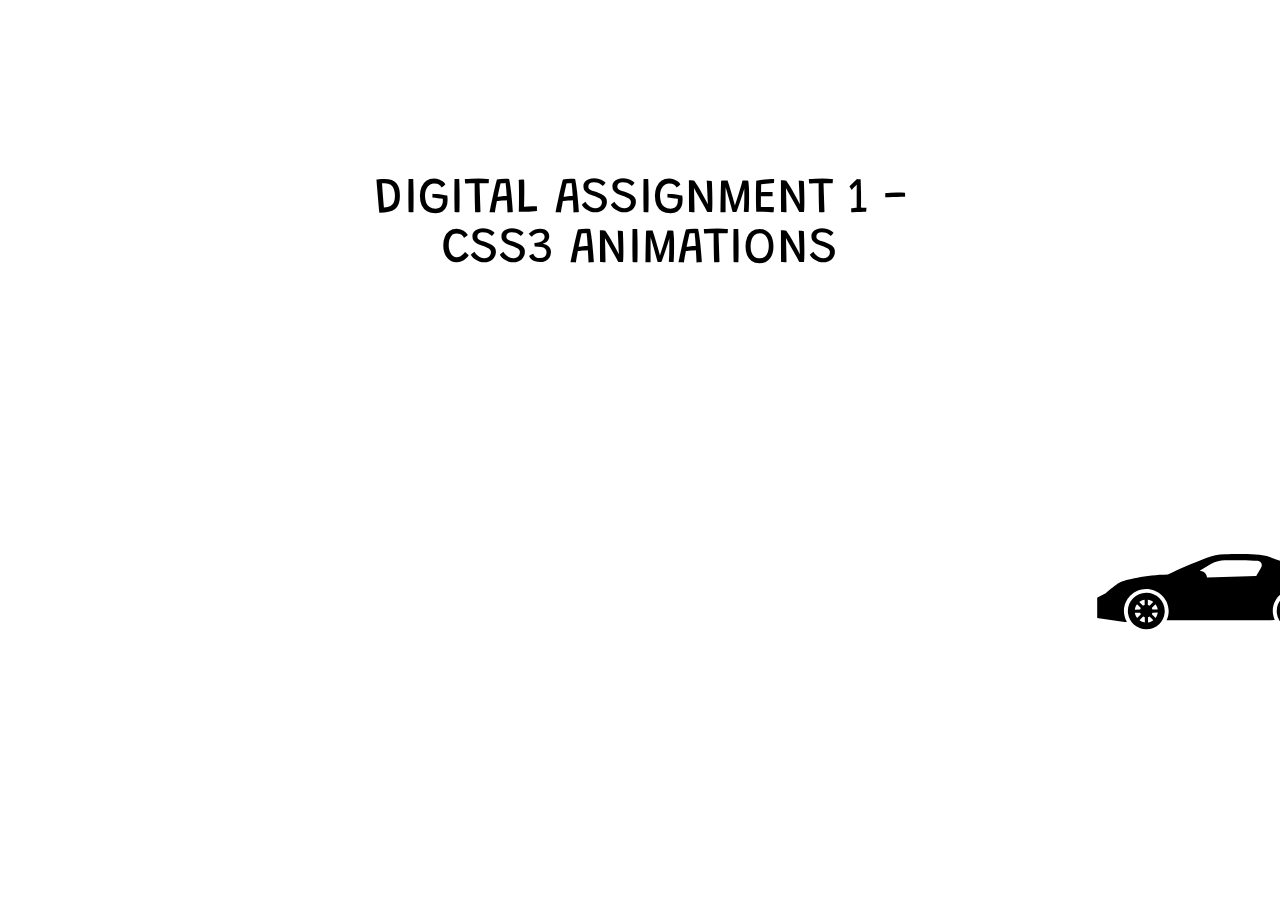
<file: Intro/intro.html>
<html lang="en">
<head>
    <meta charset="UTF-8">
    <meta name="viewport" content="width=device-width, initial-scale=1.0">
    <title>18BCE0715 - Digital Assignment</title>
    <link rel="stylesheet" href="intro.css">
    <link href="https://fonts.googleapis.com/css2?family=Grandstander:wght@100;700&family=Long+Cang&display=swap" rel="stylesheet">

</head>
<body>
        <div id="welcome">
            <p>DIGITAL ASSIGNMENT 1 - CSS3 ANIMATIONS</p>
        </div>
        <div id="author">
            <p>by SANJIT C K S</p>
        </div>
        <div id="car-div">
            <svg id="car" width="513" height="430" viewBox="0 0 513 430" fill="none" xmlns="http://www.w3.org/2000/svg">
                <g id="car1" clip-path="url(#clip0)">
                <g id="car-main">
                <g id="Group">
                <path id="left-wheel" d="M105.21 199.677C83.3193 199.889 65.7532 217.577 65.9615 239.209C65.978 240.899 66.1205 242.518 66.3507 244.137C68.9924 263.429 85.7637 278.198 105.966 277.998C126.722 277.808 143.559 261.896 145.088 241.819C145.17 240.709 145.242 239.599 145.231 238.478C145.022 216.835 127.106 199.472 105.21 199.677ZM101.932 214.582L102.036 225.847C100.787 226.183 99.6357 226.671 98.545 227.326L90.4005 219.424C93.6945 216.895 97.6132 215.205 101.932 214.582ZM85.5993 224.271L93.7547 232.184C93.1464 233.262 92.6586 234.416 92.3571 235.634L80.9625 235.759C81.5106 231.475 83.122 227.57 85.5993 224.271ZM80.979 242.529L92.4613 242.42C92.8011 243.628 93.2834 244.76 93.9301 245.805L85.9007 253.881C83.3796 250.653 81.6312 246.769 80.979 242.529ZM90.8499 258.603L98.8355 250.561C99.8933 251.146 101.066 251.601 102.288 251.904L102.393 263.202C98.101 262.655 94.1713 261.019 90.8499 258.603ZM130.164 235.293L118.764 235.401C118.44 234.172 117.942 233.029 117.289 231.962L125.302 223.892C127.84 227.147 129.528 231.02 130.164 235.293ZM108.789 214.517C113.124 215.07 117.076 216.684 120.408 219.143L112.417 227.18C111.332 226.557 110.153 226.08 108.893 225.761L108.789 214.517ZM109.26 263.131L109.15 251.833C110.373 251.514 111.518 251.048 112.576 250.414L120.704 258.316C117.437 260.808 113.54 262.514 109.26 263.131ZM125.576 253.529L117.383 245.583C117.985 244.527 118.506 243.395 118.824 242.16L130.202 242.052C129.643 246.314 128.065 250.257 125.576 253.529Z" fill="black"/>
                <path id="right-wheel" d="M425.224 199.677C403.333 199.889 385.767 217.577 385.975 239.209C385.992 240.899 386.134 242.518 386.365 244.137C389.001 263.429 405.778 278.198 425.98 277.998C446.73 277.808 463.573 261.896 465.102 241.819C465.19 240.709 465.256 239.599 465.245 238.478C465.036 216.835 447.119 199.472 425.224 199.677ZM421.935 214.582L422.045 225.847C420.79 226.183 419.644 226.671 418.553 227.326L410.409 219.424C413.697 216.895 417.611 215.205 421.935 214.582ZM405.613 224.271L413.769 232.184C413.155 233.262 412.673 234.416 412.366 235.634L400.976 235.759C401.525 231.475 403.136 227.57 405.613 224.271ZM400.993 242.529L412.475 242.42C412.815 243.628 413.292 244.76 413.944 245.805L405.915 253.881C403.394 250.653 401.634 246.769 400.993 242.529ZM410.864 258.603L418.849 250.561C419.902 251.146 421.08 251.601 422.297 251.904L422.406 263.202C418.115 262.655 414.174 261.019 410.864 258.603ZM450.178 235.293L438.778 235.401C438.454 234.172 437.956 233.029 437.303 231.962L445.316 223.892C447.854 227.147 449.542 231.02 450.178 235.293ZM428.792 214.517C433.121 215.07 437.084 216.684 440.411 219.143L432.42 227.18C431.34 226.557 430.156 226.08 428.896 225.761L428.792 214.517ZM429.263 263.131L429.153 251.833C430.376 251.514 431.521 251.048 432.579 250.414L440.707 258.316C437.451 260.808 433.554 262.514 429.263 263.131ZM445.59 253.529L437.397 245.583C437.999 244.527 438.52 243.395 438.838 242.16L450.216 242.052C449.657 246.314 448.079 250.257 445.59 253.529Z" fill="black"/>
                <path id="car-body" d="M530.263 157.72C529.622 156.929 528.647 156.458 527.616 156.458H492.605C491.218 156.458 489.974 157.303 489.47 158.586L487.239 164.246C487.239 164.246 388.453 128.658 366.42 121.086C349.336 115.215 302.19 115.649 274.474 116.488C260.816 116.905 247.152 119.683 234.458 124.699C211.126 133.911 172.07 149.764 151.977 160.357C104.212 161.354 59.4777 172.083 49.5629 176.817C39.6536 181.556 18.2456 200.506 18.2456 200.506L-7.64582 213.987C-11.1755 215.828 -13.2637 219.554 -12.9732 223.497L-11.4221 244.164C-11.0768 248.79 -7.54169 252.543 -2.9104 253.242L58.7652 262.432L63.8405 262.227C60.8863 257.109 58.842 251.378 58.0034 245.248C57.7074 243.173 57.554 241.213 57.532 239.29C57.2799 213.104 78.6332 191.591 105.138 191.337C131.863 191.337 153.419 212.443 153.666 238.391C153.677 239.75 153.6 241.088 153.507 242.431C153.063 248.21 151.523 253.702 149.144 258.733L381.805 258.257C379.947 254.2 378.642 249.835 378.017 245.253C377.721 243.179 377.562 241.218 377.546 239.295C377.294 213.109 398.647 191.597 425.152 191.342C451.871 191.342 473.438 212.448 473.679 238.396C473.69 239.756 473.614 241.093 473.515 242.437C473.285 245.486 472.753 248.47 471.953 251.351L474.118 251.183L515.969 238.775C519.795 237.644 522.574 234.378 523.056 230.467L526.794 199.645C527.265 195.762 526.454 191.846 524.481 188.456L517.46 176.378L528.307 168.238C528.932 167.767 529.37 167.1 529.562 166.342L530.932 160.58C531.129 159.561 530.894 158.516 530.263 157.72ZM342.08 163.401L236.004 166.483C236.004 166.483 235.987 153.555 220.307 151.946L245.316 137.307C254.354 132.01 264.564 129.313 275.071 129.394C294.205 129.541 325.911 129.893 344.628 130.683C347.95 130.819 350.975 132.649 352.619 135.514C354.263 138.379 354.296 141.884 352.701 144.776C347.467 154.297 342.08 163.401 342.08 163.401Z" fill="black"/>
                </g>
                </g>
                </g>
                <defs>
                <clipPath id="clip0">
                <rect width="513" height="430" fill="white"/>
                </clipPath>
                </defs>
                </svg>
                
                
        </div>
</body>
</html>
</file>
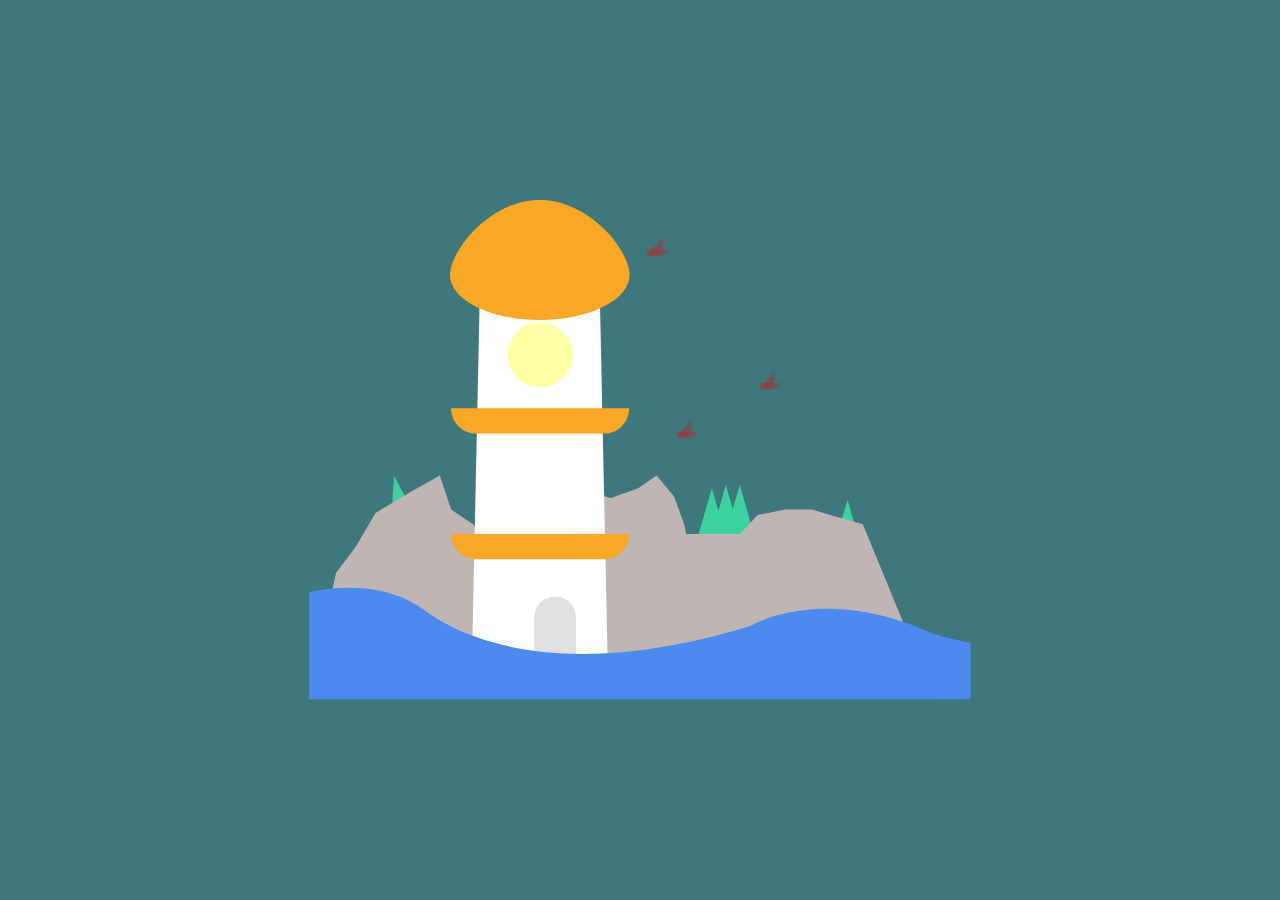
<file: lighthouseX/lighthouse-here-boom-boom.html>
<html lang="en">

<head>
    <meta charset="UTF-8">
    <meta name="viewport" content="width=device-width, initial-scale=1.0">
    <title>Flash!!!!</title>
    <link rel="stylesheet" href="light-house.css">
</head>

<body>
    <div id="light-house-div">
        <svg id="lighthouse" width="937" height="708" viewBox="0 0 937 708" fill="none"
            xmlns="http://www.w3.org/2000/svg">
            <g id="lighthouse1" clip-path="url(#clip0)">
                <g id="middle-trees">
                  x  <path id="Vector"
                        d="M570.22 408.02L580.26 442.79L590.3 477.56H570.22H550.14L560.18 442.79L570.22 408.02Z"
                        fill="#3AD29F" />
                    <path id="Vector_2"
                        d="M589.99 403.31L600.02 438.08L610.06 472.86H589.99H569.91L579.95 438.08L589.99 403.31Z"
                        fill="#3AD29F" />
                    <path id="Vector_3"
                        d="M609.75 403.31L619.79 438.08L629.83 472.86H609.75H589.67L599.71 438.08L609.75 403.31Z"
                        fill="#3AD29F" />
                </g>
                <path id="right-tree"
                    d="M762.4 424.54L772.44 459.31L782.48 494.09H762.4H742.32L752.36 459.31L762.4 424.54Z"
                    fill="#3AD29F" />
                <path id="left-tree"
                    d="M120.25 390.33L137.44 422.18L154.63 454.03L135.02 458.29L115.4 462.56L117.82 426.44L120.25 390.33Z"
                    fill="#3AD29F" />
                <path id="mountain"
                    d="M0 707.09L38 528.09L66 491.09L94 443.09L146 412.09L185 390.09L201 438.09L231.74 458.67L251 487.09L281 477.09L319 446.09L348 438.09L389 412.09L427 422.09L466 408.09L492 390.09L517 420.09L531 459.09L534 473.09H570H610L635 446.09L674 438.09H712L738 446.09L784 459.09L886 707.09H0Z"
                    fill="#BFB5B2" />
                <g id="right-crow" class="crow">
                    <path id="Vector_4" opacity="0.3" d="M634.85 259.2H667.79C667.79 259.2 655.38 281.16 634.85 259.2Z"
                        fill="#EA0505" />
                    <path id="Vector_5" opacity="0.3"
                        d="M636.84 268.54L658.44 243.67C658.44 243.67 666.88 267.44 636.84 268.54Z" fill="#EA0505" />
                </g>
                <g id="middle-crow" class="crow">
                    <path id="Vector_6" opacity="0.3" d="M517.2 327.91H550.14C550.14 327.91 537.73 349.87 517.2 327.91Z"
                        fill="#EA0505" />
                    <path id="Vector_7" opacity="0.3"
                        d="M519.19 337.25L540.78 312.38C540.78 312.38 549.23 336.15 519.19 337.25Z" fill="#EA0505" />
                </g>
                <g id="left-crow" class="crow">
                    <path id="Vector_8" opacity="0.3" d="M474.59 70.01H509.92C509.92 70.01 496.61 93.61 474.59 70.01Z"
                        fill="#EA0505" />
                    <path id="Vector_9" opacity="0.3"
                        d="M476.72 80.04L499.89 53.35C499.89 53.35 508.95 78.85 476.72 80.04Z" fill="#EA0505" />
                </g>
                <g id="lighthouse-main">
                    <path id="Vector_10" d="M423.08 672.4H230.13L241.42 143.43H411.78L423.08 672.4Z" fill="white" />
                    <path id="Vector_11"
                        d="M200.95 472.86H453.2C453.2 482.347 449.431 491.445 442.723 498.153C436.015 504.861 426.917 508.63 417.43 508.63H236.72C227.233 508.63 218.135 504.861 211.427 498.153C204.719 491.445 200.95 482.347 200.95 472.86V472.86Z"
                        fill="#F9A826" />
                    <path id="Vector_12"
                        d="M200.95 295H453.2C453.2 304.487 449.431 313.585 442.723 320.293C436.015 327.001 426.917 330.77 417.43 330.77H236.72C227.233 330.77 218.135 327.001 211.427 320.293C204.719 313.585 200.95 304.487 200.95 295V295Z"
                        fill="#F9A826" />
                    <path id="window"
                        d="M327.07 265.32C352.541 265.32 373.19 244.671 373.19 219.2C373.19 193.729 352.541 173.08 327.07 173.08C301.599 173.08 280.95 193.729 280.95 219.2C280.95 244.671 301.599 265.32 327.07 265.32Z"
                        fill="#FFFFA5" />
                    <path id="door"
                        d="M377.9 672.4H318.6V590.98C318.6 583.116 321.724 575.575 327.284 570.014C332.845 564.454 340.386 561.33 348.25 561.33V561.33C356.113 561.333 363.653 564.457 369.213 570.017C374.773 575.577 377.897 583.117 377.9 590.98V672.4Z"
                        fill="#E0E0E0" />
                    <path id="Vector_13"
                        d="M453.67 106.21C453.67 141.4 396.78 169.92 326.6 169.92C256.42 169.92 199.53 141.4 199.53 106.21C199.53 71.02 256.42 0 326.6 0C396.78 0 453.67 71.03 453.67 106.21Z"
                        fill="#F9A826" />
                </g>
                <path id="water" d="M1202.47 707H-216C-216 707 -124.421 575.724 14.3944 552.495C34.4041 549.077 55.2987 548.154 75.8811 549.78C109.364 552.435 139.649 563.388 161.162 579.612C206.663 613.924 346.008 688.692 624.811 603.252C624.811 603.252 724.617 541.001 884.913 614.566C894.843 617.646 905.034 620.389 915.439 622.783C964.619 634.377 1062.99 650.531 1132.93 616.45C1229.7 569.291 1202.47 707 1202.47 707Z" fill="#4D8AF0"/>
            </g>
            <defs>
                <clipPath id="clip0">
                    <rect width="936.51" height="707.22" fill="white" />
                </clipPath>
            </defs>
        </svg>

    </div>

</body>

</html>
</file>
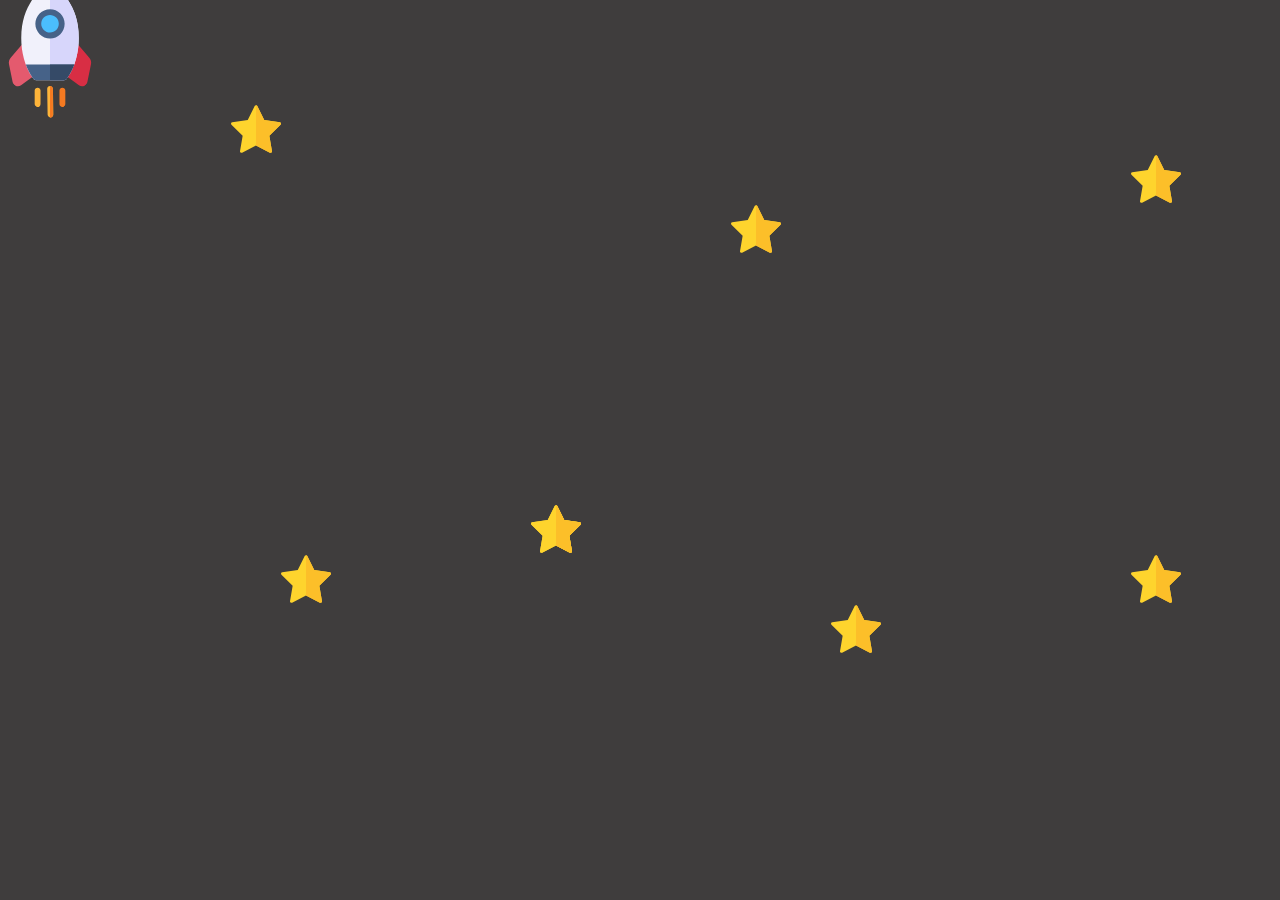
<file: SpaceX/rocket-whoom-whoom.html>
<!DOCTYPE html>
<html lang="en">

<head>
    <meta charset="UTF-8">
    <meta name="viewport" content="width=device-width, initial-scale=1.0">
    <link rel="stylesheet" href="rocket.css">
    <link rel="stylesheet" href="stars.css">
    <title>Whoosh!!!!!</title>
</head>

<body>
    <div id="root">
        <div id="rocket-div">
            <svg id="rocket" viewBox="0 0 512 512" fill="none" xmlns="http://www.w3.org/2000/svg">
                <g id="rocket 1" clip-path="url(#clip0)">
                    <path id="left-wing"
                        d="M221.797 139.527C218.875 134.648 213.444 131.847 207.773 132.278L85.8793 141.694C73.5384 142.648 62.5455 149.116 55.7176 159.442L4.56296 236.813C-0.613999 244.644 -1.43799 254.443 2.35998 263.027C6.15695 271.611 13.9619 277.592 23.2368 279.029L122.076 294.338C122.845 294.457 123.613 294.516 124.375 294.516C129.438 294.515 134.228 291.948 137.011 287.594L221.567 155.312C224.63 150.519 224.718 144.407 221.797 139.527Z"
                        fill="#E45A6E" />
                    <path id="right-wing"
                        d="M372.472 290.203C367.592 287.281 361.479 287.37 356.687 290.433L224.406 374.989C219.397 378.191 216.752 384.049 217.661 389.924L232.969 488.763C234.406 498.039 240.388 505.843 248.973 509.641C252.543 511.22 256.323 511.999 260.085 511.999C265.366 511.999 270.613 510.461 275.186 507.438L352.558 456.282C362.884 449.457 369.353 438.463 370.305 426.121L379.721 304.228C380.16 298.557 377.352 293.126 372.472 290.203Z"
                        fill="#D82E44" />
                    <path id="left-fire"
                        d="M15.304 421.935C19.142 421.935 22.982 420.47 25.91 417.541L74.883 368.568C80.741 362.711 80.741 353.213 74.883 347.355C69.026 341.497 59.529 341.497 53.67 347.355L4.69799 396.328C-1.16001 402.185 -1.16001 411.683 4.69799 417.541C7.62699 420.471 11.465 421.935 15.304 421.935Z"
                        fill="#FDB43A" />
                    <path id="right-fire"
                        d="M164.644 437.118C158.787 431.261 149.289 431.261 143.431 437.118L94.4593 486.09C88.6013 491.947 88.6013 501.445 94.4593 507.303C97.3883 510.232 101.227 511.697 105.065 511.697C108.903 511.697 112.743 510.232 115.671 507.303L164.644 458.33C170.502 452.473 170.502 442.975 164.644 437.118Z"
                        fill="#F57A21" />
                    <g id="middle-fire">
                        <path id="Vector"
                            d="M125.753 386.387C120.092 380.538 110.912 380.538 105.25 386.387L14.2465 480.426C8.5845 486.275 8.5845 495.762 14.2465 501.612C17.0775 504.538 20.7881 506 24.4986 506C28.2092 506 31.9197 504.537 34.7497 501.611L125.753 407.573C131.415 401.723 131.415 392.237 125.753 386.387Z"
                            fill="#FDB43A" />
                        <path id="Vector_2"
                            d="M10.397 501.604C13.326 504.533 17.165 505.997 21.004 505.997C24.843 505.997 28.682 504.532 31.61 501.603L125.764 407.449C131.622 401.592 131.622 392.094 125.764 386.236L10.397 501.604Z"
                            fill="#F57A21" />
                    </g>
                    <g id="main-body">
                        <path id="Vector_3"
                            d="M192.869 412.275C198.839 418.245 207.322 421.038 215.649 419.645C337.76 399.227 434.388 298.124 471.175 227.001C512.024 148.028 513.537 64.5725 511.402 25.4328C510.67 12.0209 499.979 1.32996 486.567 0.597965C447.427 -1.53602 363.973 -0.0230292 284.999 40.8257C213.877 77.6124 112.774 174.241 92.356 296.352C90.964 304.679 93.756 313.162 99.7259 319.132L192.869 412.275Z"
                            fill="#F1F1FB" />
                        <path id="Vector_4"
                            d="M503.739 8.26093L146.297 365.703L192.868 412.275C198.838 418.245 207.321 421.037 215.648 419.645C337.759 399.227 434.388 298.124 471.174 227.002C512.023 148.029 513.536 64.5735 511.401 25.4338C511.035 18.7278 508.179 12.7019 503.739 8.26093Z"
                            fill="#D7D6FB" />
                        <path id="Vector_5"
                            d="M350.728 236.236C331.519 236.237 312.319 228.927 297.696 214.304C283.53 200.139 275.728 181.305 275.728 161.272C275.728 141.239 283.53 122.404 297.696 108.239C326.936 78.9974 374.517 78.9964 403.76 108.239C417.926 122.404 425.727 141.239 425.727 161.272C425.727 181.305 417.926 200.139 403.76 214.304C389.141 228.924 369.931 236.234 350.728 236.236ZM308.302 118.846H308.312H308.302Z"
                            fill="#466288" />
                        <path id="Vector_6"
                            d="M92.3553 296.352C90.9633 304.679 93.7553 313.162 99.7252 319.132L192.868 412.275C198.838 418.245 207.321 421.037 215.648 419.645C242.219 415.202 267.581 406.936 291.385 395.993L116.007 220.616C105.064 244.419 96.7982 269.782 92.3553 296.352Z"
                            fill="#466288" />
                        <path id="Vector_7"
                            d="M146.297 365.703L192.868 412.275C198.838 418.245 207.321 421.037 215.648 419.645C242.219 415.202 267.581 406.936 291.385 395.993L203.696 308.305L146.297 365.703Z"
                            fill="#354A67" />
                    </g>
                    <path id="Window"
                        d="M350.728 116.294C339.205 116.294 327.681 120.68 318.909 129.453C310.41 137.952 305.728 149.252 305.728 161.272C305.728 173.292 310.41 184.592 318.909 193.091C336.454 210.636 365.004 210.637 382.549 193.091C391.048 184.591 395.729 173.291 395.729 161.271C395.729 149.251 391.048 137.951 382.549 129.452C373.776 120.68 362.253 116.294 350.728 116.294Z"
                        fill="#4BBEFD" />
                </g>
                <defs>
                    <clipPath id="clip0">
                        <rect width="512" height="512" fill="white" />
                    </clipPath>
                </defs>
            </svg>
        </div>

        
        <div id="stars-div1">
            <svg id="star_1" class="star" width="512" height="512" viewBox="0 0 512 512" fill="none" xmlns="http://www.w3.org/2000/svg">
                <g id="star2">
                <path id="left-section" d="M511.266 197.258C509.502 191.826 504.808 187.869 499.158 187.049L340.436 163.983L269.452 20.156C266.925 15.035 261.711 11.795 256.001 11.795C250.292 11.795 245.077 15.035 242.55 20.156L171.562 163.982L12.843 187.049C7.19401 187.869 2.49801 191.826 0.735012 197.256C-1.02999 202.688 0.442012 208.649 4.53001 212.633L119.378 324.588L92.27 482.67C91.305 488.299 93.619 493.985 98.238 497.342C102.857 500.697 108.979 501.141 114.035 498.483L256 423.845L397.961 498.482C400.156 499.636 402.552 500.205 404.94 500.205C408.05 500.205 411.146 499.24 413.758 497.342C418.377 493.985 420.691 488.297 419.726 482.67L392.61 324.588L507.47 212.633C511.559 208.648 513.031 202.687 511.266 197.258Z" fill="#FED42D"/>
                <path id="right-section" d="M511.266 197.258C509.502 191.826 504.808 187.869 499.158 187.049L340.436 163.983L269.452 20.156C266.925 15.035 261.711 11.795 256.001 11.795V423.846L397.962 498.483C400.157 499.637 402.553 500.206 404.941 500.206C408.051 500.206 411.147 499.241 413.759 497.343C418.378 493.986 420.692 488.298 419.727 482.671L392.61 324.588L507.47 212.633C511.559 208.648 513.031 202.687 511.266 197.258Z" fill="#FCBF29"/>
                </g>
                </svg>
                
        </div>
        <div id="stars-div2">
            <svg id="star_1" class="star" width="512" height="512" viewBox="0 0 512 512" fill="none" xmlns="http://www.w3.org/2000/svg">
                <g>
                <path id="left-section" d="M511.266 197.258C509.502 191.826 504.808 187.869 499.158 187.049L340.436 163.983L269.452 20.156C266.925 15.035 261.711 11.795 256.001 11.795C250.292 11.795 245.077 15.035 242.55 20.156L171.562 163.982L12.843 187.049C7.19401 187.869 2.49801 191.826 0.735012 197.256C-1.02999 202.688 0.442012 208.649 4.53001 212.633L119.378 324.588L92.27 482.67C91.305 488.299 93.619 493.985 98.238 497.342C102.857 500.697 108.979 501.141 114.035 498.483L256 423.845L397.961 498.482C400.156 499.636 402.552 500.205 404.94 500.205C408.05 500.205 411.146 499.24 413.758 497.342C418.377 493.985 420.691 488.297 419.726 482.67L392.61 324.588L507.47 212.633C511.559 208.648 513.031 202.687 511.266 197.258Z" fill="#FED42D"/>
                <path id="right-section" d="M511.266 197.258C509.502 191.826 504.808 187.869 499.158 187.049L340.436 163.983L269.452 20.156C266.925 15.035 261.711 11.795 256.001 11.795V423.846L397.962 498.483C400.157 499.637 402.553 500.206 404.941 500.206C408.051 500.206 411.147 499.241 413.759 497.343C418.378 493.986 420.692 488.298 419.727 482.671L392.61 324.588L507.47 212.633C511.559 208.648 513.031 202.687 511.266 197.258Z" fill="#FCBF29"/>
                </g>
                </svg>
                
        </div>

        <div id="stars-div2">
            <svg id="star_2" class="star" width="512" height="512" viewBox="0 0 512 512" fill="none" xmlns="http://www.w3.org/2000/svg">
                <g>
                <path id="left-section" d="M511.266 197.258C509.502 191.826 504.808 187.869 499.158 187.049L340.436 163.983L269.452 20.156C266.925 15.035 261.711 11.795 256.001 11.795C250.292 11.795 245.077 15.035 242.55 20.156L171.562 163.982L12.843 187.049C7.19401 187.869 2.49801 191.826 0.735012 197.256C-1.02999 202.688 0.442012 208.649 4.53001 212.633L119.378 324.588L92.27 482.67C91.305 488.299 93.619 493.985 98.238 497.342C102.857 500.697 108.979 501.141 114.035 498.483L256 423.845L397.961 498.482C400.156 499.636 402.552 500.205 404.94 500.205C408.05 500.205 411.146 499.24 413.758 497.342C418.377 493.985 420.691 488.297 419.726 482.67L392.61 324.588L507.47 212.633C511.559 208.648 513.031 202.687 511.266 197.258Z" fill="#FED42D"/>
                <path id="right-section" d="M511.266 197.258C509.502 191.826 504.808 187.869 499.158 187.049L340.436 163.983L269.452 20.156C266.925 15.035 261.711 11.795 256.001 11.795V423.846L397.962 498.483C400.157 499.637 402.553 500.206 404.941 500.206C408.051 500.206 411.147 499.241 413.759 497.343C418.378 493.986 420.692 488.298 419.727 482.671L392.61 324.588L507.47 212.633C511.559 208.648 513.031 202.687 511.266 197.258Z" fill="#FCBF29"/>
                </g>
                </svg>
                
        </div>

        <div id="stars-div3">
            <svg id="star_1" class="star" width="512" height="512" viewBox="0 0 512 512" fill="none" xmlns="http://www.w3.org/2000/svg">
                <g>
                <path id="left-section" d="M511.266 197.258C509.502 191.826 504.808 187.869 499.158 187.049L340.436 163.983L269.452 20.156C266.925 15.035 261.711 11.795 256.001 11.795C250.292 11.795 245.077 15.035 242.55 20.156L171.562 163.982L12.843 187.049C7.19401 187.869 2.49801 191.826 0.735012 197.256C-1.02999 202.688 0.442012 208.649 4.53001 212.633L119.378 324.588L92.27 482.67C91.305 488.299 93.619 493.985 98.238 497.342C102.857 500.697 108.979 501.141 114.035 498.483L256 423.845L397.961 498.482C400.156 499.636 402.552 500.205 404.94 500.205C408.05 500.205 411.146 499.24 413.758 497.342C418.377 493.985 420.691 488.297 419.726 482.67L392.61 324.588L507.47 212.633C511.559 208.648 513.031 202.687 511.266 197.258Z" fill="#FED42D"/>
                <path id="right-section" d="M511.266 197.258C509.502 191.826 504.808 187.869 499.158 187.049L340.436 163.983L269.452 20.156C266.925 15.035 261.711 11.795 256.001 11.795V423.846L397.962 498.483C400.157 499.637 402.553 500.206 404.941 500.206C408.051 500.206 411.147 499.241 413.759 497.343C418.378 493.986 420.692 488.298 419.727 482.671L392.61 324.588L507.47 212.633C511.559 208.648 513.031 202.687 511.266 197.258Z" fill="#FCBF29"/>
                </g>
                </svg>
                
        </div>

        <div id="stars-div4">
            <svg id="star_1" class="star" width="512" height="512" viewBox="0 0 512 512" fill="none" xmlns="http://www.w3.org/2000/svg">
                <g>
                <path id="left-section" d="M511.266 197.258C509.502 191.826 504.808 187.869 499.158 187.049L340.436 163.983L269.452 20.156C266.925 15.035 261.711 11.795 256.001 11.795C250.292 11.795 245.077 15.035 242.55 20.156L171.562 163.982L12.843 187.049C7.19401 187.869 2.49801 191.826 0.735012 197.256C-1.02999 202.688 0.442012 208.649 4.53001 212.633L119.378 324.588L92.27 482.67C91.305 488.299 93.619 493.985 98.238 497.342C102.857 500.697 108.979 501.141 114.035 498.483L256 423.845L397.961 498.482C400.156 499.636 402.552 500.205 404.94 500.205C408.05 500.205 411.146 499.24 413.758 497.342C418.377 493.985 420.691 488.297 419.726 482.67L392.61 324.588L507.47 212.633C511.559 208.648 513.031 202.687 511.266 197.258Z" fill="#FED42D"/>
                <path id="right-section" d="M511.266 197.258C509.502 191.826 504.808 187.869 499.158 187.049L340.436 163.983L269.452 20.156C266.925 15.035 261.711 11.795 256.001 11.795V423.846L397.962 498.483C400.157 499.637 402.553 500.206 404.941 500.206C408.051 500.206 411.147 499.241 413.759 497.343C418.378 493.986 420.692 488.298 419.727 482.671L392.61 324.588L507.47 212.633C511.559 208.648 513.031 202.687 511.266 197.258Z" fill="#FCBF29"/>
                </g>
                </svg>
                
        </div>
        
        <div id="stars-div5">
            <svg id="star_1" class="star" width="512" height="512" viewBox="0 0 512 512" fill="none" xmlns="http://www.w3.org/2000/svg">
                <g>
                <path id="left-section" d="M511.266 197.258C509.502 191.826 504.808 187.869 499.158 187.049L340.436 163.983L269.452 20.156C266.925 15.035 261.711 11.795 256.001 11.795C250.292 11.795 245.077 15.035 242.55 20.156L171.562 163.982L12.843 187.049C7.19401 187.869 2.49801 191.826 0.735012 197.256C-1.02999 202.688 0.442012 208.649 4.53001 212.633L119.378 324.588L92.27 482.67C91.305 488.299 93.619 493.985 98.238 497.342C102.857 500.697 108.979 501.141 114.035 498.483L256 423.845L397.961 498.482C400.156 499.636 402.552 500.205 404.94 500.205C408.05 500.205 411.146 499.24 413.758 497.342C418.377 493.985 420.691 488.297 419.726 482.67L392.61 324.588L507.47 212.633C511.559 208.648 513.031 202.687 511.266 197.258Z" fill="#FED42D"/>
                <path id="right-section" d="M511.266 197.258C509.502 191.826 504.808 187.869 499.158 187.049L340.436 163.983L269.452 20.156C266.925 15.035 261.711 11.795 256.001 11.795V423.846L397.962 498.483C400.157 499.637 402.553 500.206 404.941 500.206C408.051 500.206 411.147 499.241 413.759 497.343C418.378 493.986 420.692 488.298 419.727 482.671L392.61 324.588L507.47 212.633C511.559 208.648 513.031 202.687 511.266 197.258Z" fill="#FCBF29"/>
                </g>
                </svg>
                
        </div>

        <div id="stars-div6">
            <svg id="star_1" class="star" width="512" height="512" viewBox="0 0 512 512" fill="none" xmlns="http://www.w3.org/2000/svg">
                <g>
                <path id="left-section" d="M511.266 197.258C509.502 191.826 504.808 187.869 499.158 187.049L340.436 163.983L269.452 20.156C266.925 15.035 261.711 11.795 256.001 11.795C250.292 11.795 245.077 15.035 242.55 20.156L171.562 163.982L12.843 187.049C7.19401 187.869 2.49801 191.826 0.735012 197.256C-1.02999 202.688 0.442012 208.649 4.53001 212.633L119.378 324.588L92.27 482.67C91.305 488.299 93.619 493.985 98.238 497.342C102.857 500.697 108.979 501.141 114.035 498.483L256 423.845L397.961 498.482C400.156 499.636 402.552 500.205 404.94 500.205C408.05 500.205 411.146 499.24 413.758 497.342C418.377 493.985 420.691 488.297 419.726 482.67L392.61 324.588L507.47 212.633C511.559 208.648 513.031 202.687 511.266 197.258Z" fill="#FED42D"/>
                <path id="right-section" d="M511.266 197.258C509.502 191.826 504.808 187.869 499.158 187.049L340.436 163.983L269.452 20.156C266.925 15.035 261.711 11.795 256.001 11.795V423.846L397.962 498.483C400.157 499.637 402.553 500.206 404.941 500.206C408.051 500.206 411.147 499.241 413.759 497.343C418.378 493.986 420.692 488.298 419.727 482.671L392.61 324.588L507.47 212.633C511.559 208.648 513.031 202.687 511.266 197.258Z" fill="#FCBF29"/>
                </g>
                </svg>
                
        </div>
        
        <div id="stars-div7">
            <svg id="star_1" class="star" width="512" height="512" viewBox="0 0 512 512" fill="none" xmlns="http://www.w3.org/2000/svg">
                <g>
                <path id="left-section" d="M511.266 197.258C509.502 191.826 504.808 187.869 499.158 187.049L340.436 163.983L269.452 20.156C266.925 15.035 261.711 11.795 256.001 11.795C250.292 11.795 245.077 15.035 242.55 20.156L171.562 163.982L12.843 187.049C7.19401 187.869 2.49801 191.826 0.735012 197.256C-1.02999 202.688 0.442012 208.649 4.53001 212.633L119.378 324.588L92.27 482.67C91.305 488.299 93.619 493.985 98.238 497.342C102.857 500.697 108.979 501.141 114.035 498.483L256 423.845L397.961 498.482C400.156 499.636 402.552 500.205 404.94 500.205C408.05 500.205 411.146 499.24 413.758 497.342C418.377 493.985 420.691 488.297 419.726 482.67L392.61 324.588L507.47 212.633C511.559 208.648 513.031 202.687 511.266 197.258Z" fill="#FED42D"/>
                <path id="right-section" d="M511.266 197.258C509.502 191.826 504.808 187.869 499.158 187.049L340.436 163.983L269.452 20.156C266.925 15.035 261.711 11.795 256.001 11.795V423.846L397.962 498.483C400.157 499.637 402.553 500.206 404.941 500.206C408.051 500.206 411.147 499.241 413.759 497.343C418.378 493.986 420.692 488.298 419.727 482.671L392.61 324.588L507.47 212.633C511.559 208.648 513.031 202.687 511.266 197.258Z" fill="#FCBF29"/>
                </g>
                </svg>
                
        </div>
        

        
    </div>

</body>

</html>
</file>
<file: Intro/intro.css>
* {
    margin: 0;
    padding: 0;
}
body {
    font-family: 'Open Sans', Arial, sans-serif;
    font-size: 50px
}

#welcome{
    font-family: 'Grandstander', cursive;
    position: absolute;
    top:25%;
    left:50%;
    transform: translate(-50%, -50%);
    animation: drop-and-fade 3s linear;
    animation-timing-function:ease;
    text-align: center;
}

#author{
    font-family: 'Long Cang', cursive;
    position: absolute;
    top:35%;
    left:50%;
    margin: 10px 0 0 10px;
    white-space: nowrap;
    overflow: hidden;
    width: 30em;
    animation: type 6s steps(60, end) infinite; 
    color: #ffffff;
    animation-fill-mode: forwards;  
    animation-delay: 3s;
}

#car{
    height:200px;
    position: relative;
    top:500px;
    left:75%;
    animation: car-move 6s infinite linear;
}

#left-wheel, #right-wheel{
    animation: rotate-wheel 1s linear infinite;
    /* animation-timing-function: cubic-bezier; */
    transform-origin: center;
    transform-box: fill-box;
}


@keyframes drop-and-fade{
    from {
        top:0%;
        left:50%;
        color:#ffffff
    } to {
        top:25%;
        left:50%;
        color:#000000
    }
}

@keyframes type{ 
    0% { width: 0;
        visibility:hidden;
        color:#000000
    }
    99% {
        visibility: visible;
        color: #000000
      }
      100% {
        visibility: hidden;
        color: #000000

      }
    }

    @keyframes rotate-wheel{
        from{
            transofrm: rotatez(0deg)
        }
        to{
            transform:rotatez(360deg)
        }
    }

    @keyframes car-move{
    from{
        left:125%
    }
    to{
        left:-30%
    }
    }
</file>
<file: lighthouseX/light-house.css>
* {
  margin: 0;
  padding: 0;
  box-sizing: border-box;
}

body {
  background-color: #3e777c;
}

#light-house-div {
  text-align: center;
}

#lighthouse {
  height: 500px;
  position: absolute;
  top: 50%;
  left: 50%;
  transform: translate(-50%, -50%);
}

#window {
  animation: flash 3s infinite linear;
  animation-direction: alternate;
}

#middle-trees, #left-tree, #right-tree{
    animation: wind 3s infinite linear;
    animation-direction: alternate-reverse;
    height: 100px;
    transform-origin: center bottom;
}

#left-crow,#right-crow,#middle-crow {
  animation: crow-fly infinite linear;
  animation-duration: 10s;
  animation-timing-function: cubic-bezier();
}

#water {
  animation: tide 3s infinite linear;
  animation-direction: alternate;
  transition-timing-function: ease;
  transform-origin: center center;
  width: 300px;
}

@keyframes crow-fly {
    0% {
		transform: scale(0.5) translateX(-10vw);
	}
	
	10% {
		transform: translateY(2vh) translateX(10vw) scale(0.6);
	}
	
	20% {
		transform: translateY(0vh) translateX(30vw) scale(0.7);
	}
	
	30% {
		transform: translateY(4vh) translateX(50vw) scale(0.8);
	}
	
	40% {
		transform: translateY(2vh) translateX(70vw) scale(0.6);
	}
	
	50% {
		transform: translateY(0vh) translateX(90vw) scale(0.6);
	}
	
	60% {
		transform: translateY(0vh) translateX(110vw) scale(0.6);
	}
	
	100% {
		transform: translateY(0vh) translateX(110vw) scale(0.6);
	}
	
}

@keyframes flash {
  from {
    fill: #ffffa5;
    /* border-radius: 90%; */
  }
  to {
    fill: #ff9100;
    /* border-radius: 50%; */
  }
}

@keyframes tide {
  0% {
    transform: scale(0.999) translate3d(-90px, 0, 0);
  }
  100% {
    transform: scale(1) translate3d(90px, 0, 0);
  }
}

@keyframes wind {
    from{
        transform: translate3d(0px, 0px, 0px) rotate3d(1,1,1,5deg)
    }
    to{
        transform: translate3d(0px, 0px, 0px)
    }
}
</file>
<file: SpaceX/rocket.css>
*{
    margin:0;
    padding:0;
    box-sizing: border-box;
}

body{
    background-color: #3f3d3d;
}

#rocket-div{
    /* border: 1px red solid; */
}
#rocket{
    height:100px;
    transform :rotateZ(-45deg);
    animation-name: fly;
    position: relative;
    animation-duration: 10s;
    animation-iteration-count: infinite;
    /* animation-direction: ; */
}

#left-fire, #right-fire{
    animation: fire-blink 2s infinite linear;
    animation-direction: alternate;
    
}  

#middle-fire{
    animation: fire-move 2s infinite linear;
    animation-direction: alternate;
    transform-origin: center;
    transform-box: fill-box;
}

#Window{
    animation: tint 4s infinite linear;
    animation-direction: alternate-reverse;
}

@keyframes fly{
    0%{
        top:10px;
        left:0px;
        /* margin-top:0px; */
        transform: rotatez(45deg);
        /* margin-left:10%; */
        transform: scale(1)
        /* transform :rotateZ(-30deg); */
    }
    25%{
        top:10px;
        left:1300px;
        /* margin-top: 0px; */
        /* margin-left:90%; */
        transform: rotatez(135deg);
        /* transform: rotateZ(-100deg) */
    }
    50%{
        top:760px;
        left:1300px;
        /* margin-top: 660px;
        margin-left:90%; */
        transform: rotatez(215deg);
    }
    75%{
        top:760px;
        left:10px;
        /* margin-top: 660px;
        margin-left:0%; */
        transform: rotatez(315deg);

    }
    100%{
        top:10px;
        left:10px;
        margin-top:0px;
        transform: rotatez(0deg);
        /* margin-left:10% */
        /* transform :rotateZ(-30deg); */
    }
}

@keyframes fire-blink{
    0%{
        /* transform :rotateZ(0deg); */
        fill: rgb(160, 9, 9);
        height:100%;
        transform: scalex(1);
    }
    100%{
        /* transform :rotateZ(360deg); */
        fill: rgb(230, 186, 44);
        height:200%;
        transform: scalex(0.9);
    }
}

@keyframes fire-move{
    from{
        transform: scale(0.5);
    }
    to{
        transform: scale(0.9);
    }
}

@keyframes tint{
    from {
        fill: #11cab1da;
    }
    to {
        fill: #ffea2fda;
    }
}
</file>
<file: SpaceX/stars.css>
.star{
    height:50px;
    animation: glow 1s infinite;
    position: fixed;
    animation-direction: alternate;
}

#left-section{
    animation: glow-color1 4s infinite linear;
    animation-direction: alternate-reverse;
}

#right-section{
    animation: glow-color2 4s infinite linear;
    animation-direction: alternate-reverse;
}

@keyframes glow{
    from{
        transform: scale(0.4) rotatez(45deg);
    }
    to{
        transform: scale(0.7) rotatez(0deg);
    }
}

@keyframes glow-color1{
    from {
        fill: #ff5100da;
    }
    to {
        fill: #f6fa00da;
    }
}

@keyframes glow-color2{
    from {
        fill: #fffb00ef;
    }
    to {
        fill: #fa4700da;
    }
}

#stars-div2{
    position: relative;
    top:400px;
    left:300px
}
#stars-div3{
    position: relative;
    top:100px;
    left:500px
}

#stars-div4{
    position: relative;
    top:450px;
    left:900px
}

#stars-div5{
    position: relative;
    top:50px;
    left:900px
}

#stars-div6{
    position: relative;
    top:450px;
    left:50px
}


#stars-div7{
    position: relative;
    top:500px;
    left:600px
}
</file>
